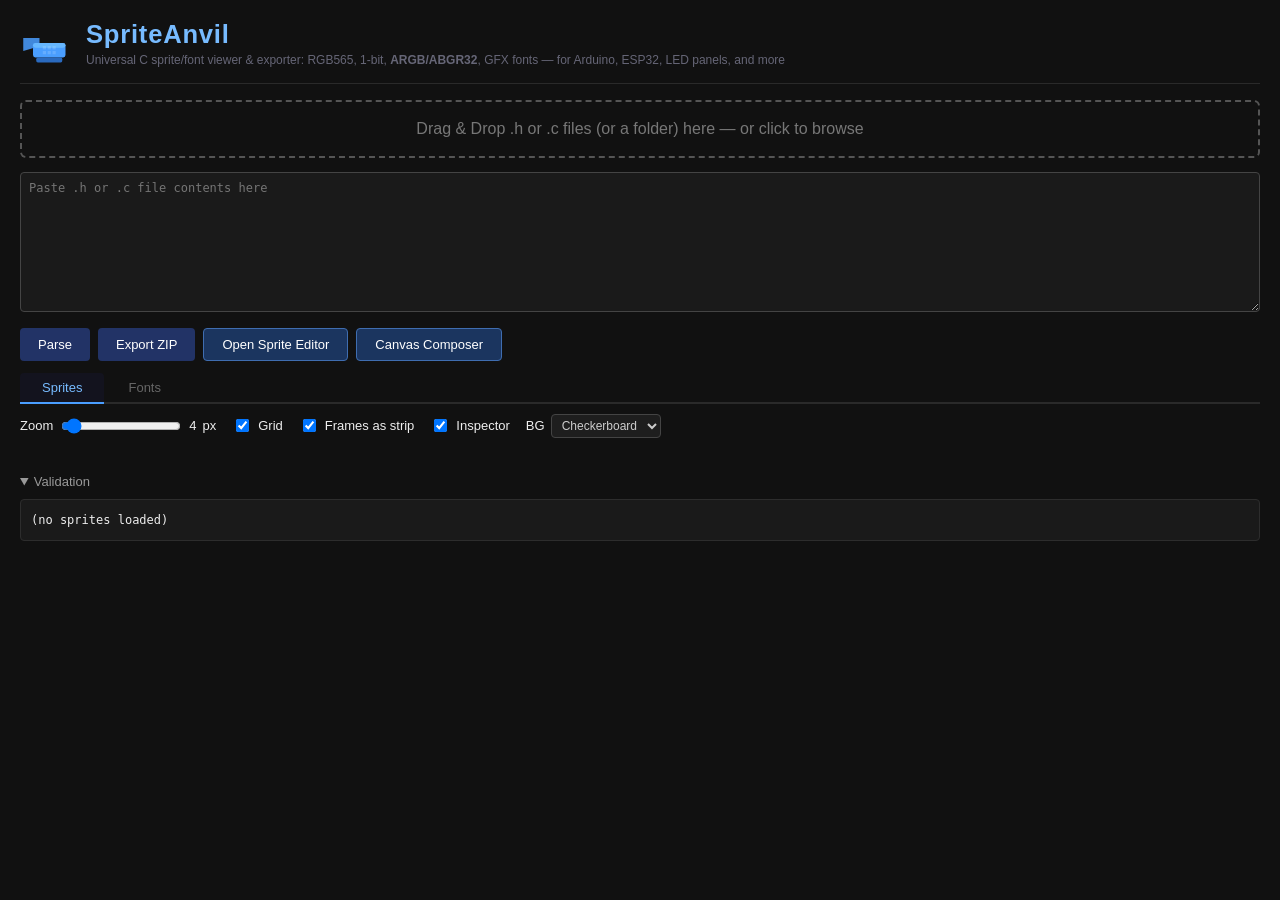
<file: web/index.html>
<!DOCTYPE html>
<html lang="en">
<head>
<meta charset="UTF-8">
<title>SpriteAnvil</title>
<link rel="icon" type="image/svg+xml" href="favicon.svg">
<link rel="stylesheet" href="styles.css">
<script src="jszip.min.js"></script>
</head>
<body>

<header class="site-header">
  <div class="site-logo">
    <svg xmlns="http://www.w3.org/2000/svg" viewBox="0 0 64 48" width="52" height="39" aria-hidden="true">
      <!-- horn -->
      <polygon points="4,16 24,16 24,26 4,32" fill="#4a9eff" opacity="0.85"/>
      <!-- body -->
      <rect x="16" y="22" width="40" height="18" rx="3" fill="#4a9eff"/>
      <!-- face plate / highlight -->
      <rect x="16" y="22" width="40" height="6" rx="3" fill="#7bc8ff" opacity="0.6"/>
      <!-- base -->
      <rect x="20" y="40" width="32" height="6" rx="2" fill="#2a6abf"/>
      <!-- pixel grid accent -->
      <rect x="28" y="26" width="4" height="4" fill="#fff" opacity="0.15"/>
      <rect x="34" y="26" width="4" height="4" fill="#fff" opacity="0.15"/>
      <rect x="40" y="26" width="4" height="4" fill="#fff" opacity="0.15"/>
      <rect x="28" y="32" width="4" height="4" fill="#fff" opacity="0.15"/>
      <rect x="34" y="32" width="4" height="4" fill="#fff" opacity="0.15"/>
      <rect x="40" y="32" width="4" height="4" fill="#fff" opacity="0.15"/>
    </svg>
  </div>
  <div class="site-title-group">
    <h1 style="display:inline; margin-right:10px;">
      <a href="https://github.com/aschoelzhorn/spriteanvil" target="_blank" rel="noopener" style="color:inherit; text-decoration:none;">
        SpriteAnvil
      </a>
    </h1>
    <span class="site-tagline">Universal C sprite/font viewer &amp; exporter: RGB565, 1-bit, <b>ARGB/ABGR32</b>, GFX fonts &mdash; for Arduino, ESP32, LED panels, and more</span>
  </div>
</header>

<div id="dropzone">Drag &amp; Drop .h or .c files (or a folder) here &mdash; or click to browse</div>
<input type="file" id="fileInput" accept=".h,.c" multiple style="display:none">

<textarea id="code" placeholder="Paste .h or .c file contents here"></textarea>

<div class="toolbar">
  <button onclick="doParse()">Parse</button>
  <button id="btn-export-zip" onclick="exportZip()">Export ZIP</button>
  <a class="toolbar-link" href="editor.html" target="_blank" rel="noopener">Open Sprite Editor</a>
  <a class="toolbar-link" href="composer.html" target="_blank" rel="noopener">Canvas Composer</a>
</div>

<div class="tab-bar">
  <button class="tab-btn active" id="tab-btn-sprites" onclick="switchTab('sprites')">Sprites</button>
  <button class="tab-btn" id="tab-btn-fonts" onclick="switchTab('fonts')">Fonts</button>
</div>

<div id="tab-sprites" class="tab-panel">
  <div class="controls">
    <label>Zoom <input type="range" id="zoom-sprites" min="1" max="64" value="4"> <span id="zoomVal-sprites">4</span>px</label>
    <label><input type="checkbox" id="grid" checked> Grid</label>
    <label><input type="checkbox" id="stripMode" checked> Frames as strip</label>
    <label><input type="checkbox" id="inspector" checked> Inspector</label>
    <label class="bg-label">BG
      <select id="bgMode-sprites">
        <option value="checker">Checkerboard</option>
        <option value="color">Solid color</option>
      </select>
      <input type="color" id="bgColor-sprites" value="#111111" title="Transparent pixel background color">
    </label>
  </div>
  <div id="sprites"></div>
  <details open>
    <summary>Validation</summary>
    <pre id="validation">(no sprites loaded)</pre>
  </details>
</div>

<div id="tab-fonts" class="tab-panel" style="display:none">
  <div class="controls">
    <label>Zoom <input type="range" id="zoom-fonts" min="1" max="64" value="4"> <span id="zoomVal-fonts">4</span>px</label>
    <label class="bg-label">BG
      <select id="bgMode-fonts">
        <option value="checker">Checkerboard</option>
        <option value="color">Solid color</option>
      </select>
      <input type="color" id="bgColor-fonts" value="#111111" title="Canvas background color">
    </label>
  </div>
  <div id="fonts"></div>
  <p class="font-editors-note">Need to create or edit a GFX font? Try one of these online editors:
    <a href="https://tchapi.github.io/Adafruit-GFX-Font-Customiser/" target="_blank" rel="noopener">Adafruit GFX Font Customiser</a> &middot;
    <a href="https://gfxfont.netlify.app/" target="_blank" rel="noopener">gfxfont editor</a> &middot;
    <a href="https://arnoson.github.io/gfx-fe/" target="_blank" rel="noopener">gfx-fe</a> <span class="dim">(Chromium only)</span>
  </p>
</div>

<!-- Pixel inspector tooltip (shared, moved by JS) -->
<div id="px-tooltip"></div>

<script src="app.js"></script>
</body>
</html>
</file>
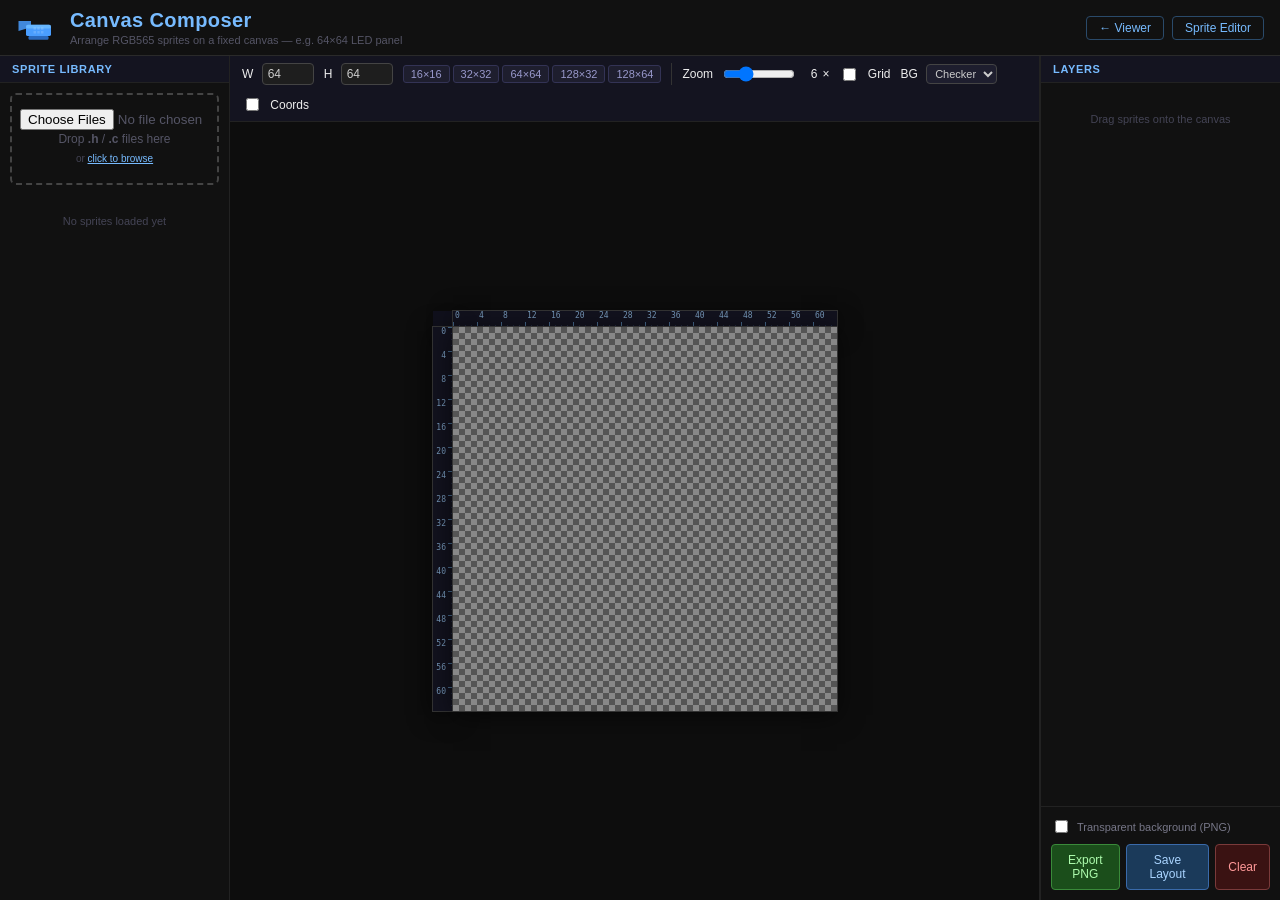
<file: web/composer.html>
<!DOCTYPE html>
<html lang="en">
<head>
<meta charset="UTF-8">
<meta name="viewport" content="width=device-width, initial-scale=1.0">
<title>SpriteAnvil &mdash; Canvas Composer</title>
<link rel="icon" type="image/svg+xml" href="favicon.svg">
<link rel="stylesheet" href="composer.css">
</head>
<body>

<header class="composer-header">
  <div class="site-logo">
    <svg xmlns="http://www.w3.org/2000/svg" viewBox="0 0 64 48" width="40" height="30" aria-hidden="true">
      <polygon points="4,16 24,16 24,26 4,32" fill="#4a9eff" opacity="0.85"/>
      <rect x="16" y="22" width="40" height="18" rx="3" fill="#4a9eff"/>
      <rect x="16" y="22" width="40" height="6" rx="3" fill="#7bc8ff" opacity="0.6"/>
      <rect x="20" y="40" width="32" height="6" rx="2" fill="#2a6abf"/>
      <rect x="28" y="26" width="4" height="4" fill="#fff" opacity="0.15"/>
      <rect x="34" y="26" width="4" height="4" fill="#fff" opacity="0.15"/>
      <rect x="40" y="26" width="4" height="4" fill="#fff" opacity="0.15"/>
      <rect x="28" y="32" width="4" height="4" fill="#fff" opacity="0.15"/>
      <rect x="34" y="32" width="4" height="4" fill="#fff" opacity="0.15"/>
      <rect x="40" y="32" width="4" height="4" fill="#fff" opacity="0.15"/>
    </svg>
  </div>
  <div>
    <h1>Canvas Composer</h1>
    <p class="subtitle">Arrange RGB565 sprites on a fixed canvas &mdash; e.g. 64&times;64 LED panel</p>
  </div>
  <nav class="header-nav" aria-label="App navigation">
    <a href="index.html">&#8592; Viewer</a>
    <a href="editor.html" target="_blank" rel="noopener">Sprite Editor</a>
  </nav>
</header>

<div class="composer-layout">

  <!-- ─── Library panel ─────────────────────────────────────────────────── -->
  <div class="panel">
    <div class="panel-header">Sprite Library</div>
    <div class="panel-body">

      <div class="lib-dropzone" id="lib-dropzone">
        <input type="file" id="lib-file-input" accept=".h,.c" multiple>
        Drop <b>.h</b> / <b>.c</b> files here<br>
        <span style="font-size:10px;color:#445">or <button type="button" id="lib-browse-btn" style="background:none;border:none;color:#7bf;padding:0;font-size:inherit;cursor:pointer;text-decoration:underline;">click to browse</button></span>
      </div>

      <div id="lib-sprites"></div>
    </div>
  </div>

  <!-- ─── Composition canvas ────────────────────────────────────────────── -->
  <div class="panel canvas-panel">
    <div class="canvas-toolbar">
      <label title="Canvas width in pixels">W&nbsp;<input type="number" id="canvas-w" min="1" max="512" value="64"></label>
      <label title="Canvas height in pixels">H&nbsp;<input type="number" id="canvas-h" min="1" max="512" value="64"></label>
      <div class="preset-btns" title="Quick canvas size presets">
        <button class="preset-btn" onclick="setPreset(16,16)"  title="16&times;16">16&times;16</button>
        <button class="preset-btn" onclick="setPreset(32,32)"  title="32&times;32">32&times;32</button>
        <button class="preset-btn" onclick="setPreset(64,64)"  title="64&times;64">64&times;64</button>
        <button class="preset-btn" onclick="setPreset(128,32)" title="128&times;32">128&times;32</button>
        <button class="preset-btn" onclick="setPreset(128,64)" title="128&times;64">128&times;64</button>
      </div>
      <div class="toolbar-sep"></div>
      <label title="Display zoom">Zoom&nbsp;<input type="range" id="zoom-slider" min="1" max="20" value="6">&nbsp;<span id="zoom-val">6</span>&times;</label>
      <label title="Toggle pixel grid overlay"><input type="checkbox" id="grid-toggle">&nbsp;Grid</label>
      <label title="Canvas background">BG&nbsp;<select id="bg-mode" title="Background mode">
          <option value="checker" selected>Checker</option>
          <option value="color">Solid</option>
        </select>&nbsp;<input type="color" id="bg-color" value="#000000"></label>
      <label title="Show pixel coordinates on mouse hover"><input type="checkbox" id="show-coords">&nbsp;Coords</label>
    </div>

    <div class="canvas-area-wrap">
      <div class="ruler-outer">
        <div class="ruler-corner"></div>
        <canvas id="ruler-x"></canvas>
        <canvas id="ruler-y"></canvas>
        <canvas id="composer-canvas" title="Click a sprite to select it. Drag to reposition."></canvas>
      </div>
    </div>
  </div>

  <!-- ─── Layers panel ──────────────────────────────────────────────────── -->
  <div class="panel">
    <div class="panel-header">Layers</div>
    <div class="panel-body">
      <div id="layer-list"></div>
    </div>
    <div class="panel-footer">
      <label class="export-alpha-label" title="Transparent pixels become fully transparent in the PNG instead of the background color">
        <input type="checkbox" id="export-alpha">
        Transparent background (PNG)
      </label>
      <div class="footer-btns">
        <button id="btn-export-png" class="btn-export" title="Download the composition as a PNG image">Export PNG</button>
        <button id="btn-save-layout" class="btn-save" title="Save layer names and coordinates as JSON">Save Layout</button>
        <button id="btn-clear" class="btn-danger" title="Remove all layers from the canvas">Clear</button>
      </div>
    </div>
  </div>

</div>

<div id="coord-tooltip" class="coord-tooltip" aria-hidden="true"></div>

<script src="composer.js"></script>
</body>
</html>
</file>
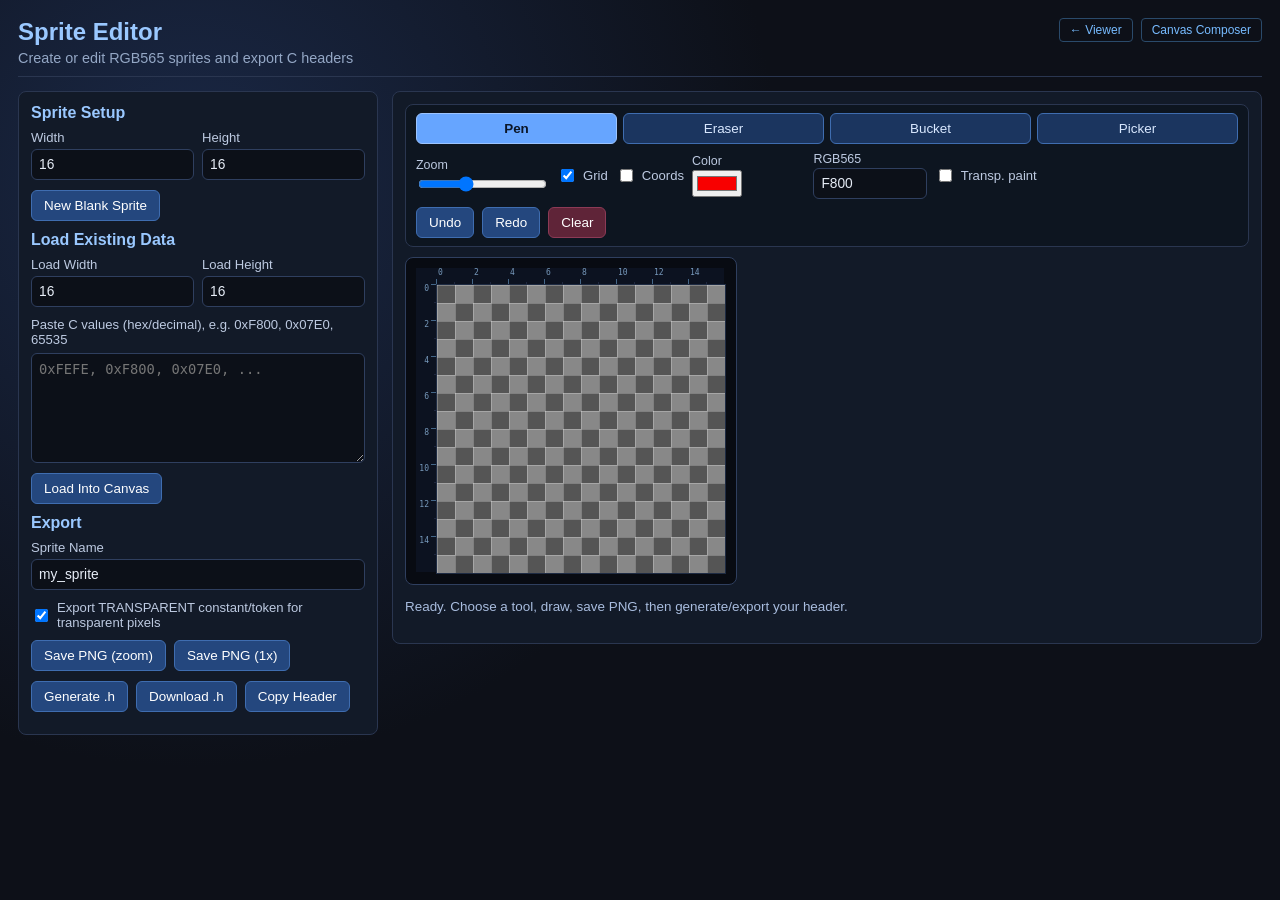
<file: web/editor.html>
<!DOCTYPE html>
<html lang="en">
<head>
<meta charset="UTF-8">
<meta name="viewport" content="width=device-width, initial-scale=1.0">
<title>SpriteAnvil Sprite Editor</title>
<link rel="icon" type="image/svg+xml" href="favicon.svg">
<link rel="stylesheet" href="editor.css">
</head>
<body>
<header class="editor-header">
  <div>
    <h1>Sprite Editor</h1>
    <p class="subtitle">Create or edit RGB565 sprites and export C headers</p>
  </div>
  <nav style="margin-left:auto;display:flex;gap:8px;align-items:center;">
    <a href="index.html" style="color:#7bf;text-decoration:none;font-size:12px;padding:4px 10px;border:1px solid #2a4a6a;border-radius:4px;">&#8592; Viewer</a>
    <a href="composer.html" target="_blank" rel="noopener" style="color:#7bf;text-decoration:none;font-size:12px;padding:4px 10px;border:1px solid #2a4a6a;border-radius:4px;">Canvas Composer</a>
  </nav>
</header>

<main class="layout">
  <section class="panel controls-panel">
    <h2>Sprite Setup</h2>
    <div class="row two-col">
      <label>Width
        <input type="number" id="sprite-width" min="1" max="256" value="16">
      </label>
      <label>Height
        <input type="number" id="sprite-height" min="1" max="256" value="16">
      </label>
    </div>
    <div class="row">
      <button id="btn-new">New Blank Sprite</button>
    </div>

    <h2>Load Existing Data</h2>
    <div class="row two-col">
      <label>Load Width
        <input type="number" id="load-width" min="1" max="256" value="16">
      </label>
      <label>Load Height
        <input type="number" id="load-height" min="1" max="256" value="16">
      </label>
    </div>
    <label class="stack-label">Paste C values (hex/decimal), e.g. 0xF800, 0x07E0, 65535
      <textarea id="load-values" placeholder="0xFEFE, 0xF800, 0x07E0, ..."></textarea>
    </label>
    <div class="row">
      <button id="btn-load">Load Into Canvas</button>
    </div>

    <h2>Export</h2>
    <div class="row">
      <label>Sprite Name
        <input type="text" id="export-name" value="my_sprite">
      </label>
    </div>
    <div class="row">
      <label class="checkline"><input type="checkbox" id="use-transparent-token" checked> Export TRANSPARENT constant/token for transparent pixels</label>
    </div>
    <div class="row">
      <button id="btn-save-png-zoom">Save PNG (zoom)</button>
      <button id="btn-save-png-1x">Save PNG (1x)</button>
    </div>
    <div class="row">
      <button id="btn-generate">Generate .h</button>
      <button id="btn-download">Download .h</button>
      <button id="btn-copy">Copy Header</button>
    </div>
  </section>

  <section class="panel canvas-panel">
    <div class="tools-bar">
      <fieldset id="tool-palette" class="tool-palette" aria-label="Tool palette">
        <button type="button" class="tool-btn active" data-tool="pen">Pen</button>
        <button type="button" class="tool-btn" data-tool="eraser">Eraser</button>
        <button type="button" class="tool-btn" data-tool="bucket">Bucket</button>
        <button type="button" class="tool-btn" data-tool="picker">Picker</button>
      </fieldset>
      <div class="tools-row">
        <label class="tool-label">Zoom
          <input type="range" id="zoom" min="6" max="40" value="18">
        </label>
        <label class="checkline"><input type="checkbox" id="show-grid" checked> Grid</label>
        <label class="checkline"><input type="checkbox" id="show-coords"> Coords</label>
      </div>
      <div class="tools-row">
        <label class="tool-label">Color
          <input type="color" id="color-picker" value="#ff0000">
        </label>
        <label class="tool-label">RGB565
          <input type="text" id="color-rgb565" value="F800" maxlength="4">
        </label>
        <label class="checkline"><input type="checkbox" id="use-transparent-paint"> Transp. paint</label>
      </div>
      <div class="tools-row">
        <button id="btn-undo">Undo</button>
        <button id="btn-redo">Redo</button>
        <button id="btn-clear" class="danger">Clear</button>
      </div>
    </div>
    <div class="canvas-wrap">
      <div class="ruler-outer">
        <div class="ruler-corner"></div>
        <canvas id="ruler-x"></canvas>
        <canvas id="ruler-y"></canvas>
        <canvas id="editor-canvas" width="288" height="288"></canvas>
      </div>
    </div>
    <div id="status" class="status">Ready. Create a blank sprite or load values.</div>
    <label id="header-wrap" class="stack-label hidden">Generated Header
      <textarea id="header-output" readonly placeholder="Generated header text appears here"></textarea>
    </label>
  </section>
</main>

<div id="coord-tooltip" class="coord-tooltip" aria-hidden="true"></div>

<script src="editor.js"></script>
</body>
</html>
</file>
<file: web/styles.css>
* { box-sizing: border-box; }
body { background: #111; color: #eee; font-family: Arial, sans-serif; padding: 20px; margin: 0; }
h1 { margin: 0; font-size: 1.6em; color: #7bf; letter-spacing: .03em; }

.site-header {
    display: flex; align-items: center; gap: 14px;
    margin-bottom: 16px;
    padding-bottom: 14px;
    border-bottom: 1px solid #2a2a2a;
}
.site-logo svg { display: block; flex-shrink: 0; }
.site-title-group { display: flex; flex-direction: column; gap: 3px; }
.site-tagline { margin: 0; font-size: 12px; color: #667; line-height: 1.4; }

#dropzone {
    border: 2px dashed #555; padding: 18px; text-align: center;
    margin-bottom: 8px; border-radius: 6px; color: #777;
    cursor: pointer; transition: border-color .2s, color .2s; user-select: none;
}
#dropzone:hover, #dropzone.hover { border-color: #7bf; color: #7bf; }

textarea {
    width: 100%; height: 140px; margin: 6px 0;
    background: #1a1a1a; color: #ccc; border: 1px solid #444;
    border-radius: 4px; padding: 8px; font-family: monospace; font-size: 12px; resize: vertical;
}

.toolbar { display: flex; gap: 8px; margin: 6px 0; }
.toolbar-link {
    display: inline-flex; align-items: center;
    background: #1b355f; color: #fff; border: 1px solid #3f6db0;
    padding: 8px 18px; border-radius: 4px; text-decoration: none; font-size: 13px;
}
.toolbar-link:hover { background: #27508f; }

/* ─── Tab bar ─────────────────────────────────────────────────────────────────── */
.tab-bar {
    display: flex; gap: 2px;
    border-bottom: 2px solid #2a2a2a;
    margin: 12px 0 0;
}
.tab-btn {
    background: none; border: none; border-bottom: 2px solid transparent;
    color: #666; padding: 7px 22px; font-size: 13px; font-family: inherit;
    border-radius: 4px 4px 0 0; cursor: pointer; margin-bottom: -2px;
    transition: color .15s, background .15s;
}
.tab-btn:hover { background: #1a1a1a; color: #aaa; }
.tab-btn.active { color: #7bf; border-bottom-color: #4a9eff; background: #13131e; }
.tab-panel { margin-top: 4px; }
button {
    background: #236; color: #fff; border: none; padding: 8px 18px;
    border-radius: 4px; cursor: pointer; font-size: 13px;
}
button:hover { background: #347; }

.controls {
    display: flex; flex-wrap: wrap; gap: 16px; align-items: center;
    margin: 10px 0; font-size: 13px;
}
.controls label { display: flex; align-items: center; gap: 6px; cursor: pointer; }
input[type=range] { cursor: pointer; width: 120px; }

#sprites { display: flex; flex-wrap: wrap; gap: 16px; margin: 16px 0; }

.sprite-card {
    background: #1a1a1a; border: 1px solid #2d2d2d;
    border-radius: 6px; padding: 10px; max-width: 100%;
}
.sprite-label { font-size: 12px; font-weight: bold; margin-bottom: 6px; color: #7df; display: flex; align-items: center; justify-content: space-between; gap: 8px; }
.sprite-label .label-text { flex: 1; min-width: 0; word-break: break-all; }
.sprite-label .dim { color: #555; font-weight: normal; }
.save-png-btns { display: flex; gap: 4px; flex-shrink: 0; }
.save-png-btn {
    background: #1a1a2a; border: 1px solid #335; color: #99c;
    padding: 2px 7px; font-size: 11px; border-radius: 3px;
}
.save-png-btn:hover { background: #223; border-color: #55a; color: #bbf; }

canvas { display: block; image-rendering: pixelated; border: 1px solid #222; }

.frames-row { display: flex; flex-wrap: wrap; gap: 10px; }
.frame-wrap { display: flex; flex-direction: column; align-items: center; gap: 2px; }
.frame-num { font-size: 10px; color: #666; }

details { margin: 10px 0; }
summary { cursor: pointer; font-size: 13px; color: #999; padding: 4px 0; }
summary:hover { color: #eee; }

pre#validation {
    font-size: 12px; background: #1a1a1a; border: 1px solid #2d2d2d;
    border-radius: 4px; padding: 10px; margin: 6px 0;
    white-space: pre-wrap; line-height: 1.7;
}

/* ── BG selector ── */
.bg-label { display: flex; align-items: center; gap: 6px; }
select {
    background: #1e1e1e; color: #ccc; border: 1px solid #444;
    border-radius: 4px; padding: 3px 6px; font-size: 12px; cursor: pointer;
}
select:hover { border-color: #7bf; }
input[type=color] {
    width: 28px; height: 24px; padding: 1px 2px;
    border: 1px solid #444; border-radius: 4px; cursor: pointer;
    background: none;
}

/* ── Animation preview ── */
.anim-wrap {
    display: flex; flex-direction: column; align-items: flex-start;
    gap: 6px; margin-bottom: 10px;
}
.anim-controls {
    display: flex; align-items: center; gap: 10px;
}
.anim-btn {
    padding: 4px 10px; font-size: 14px; min-width: 36px;
    background: #1a3a1a; border: 1px solid #3a7a3a;
}
.anim-btn:hover { background: #2a5a2a; }
.anim-fps-label {
    display: flex; align-items: center; gap: 6px;
    font-size: 12px; color: #aaa; cursor: default;
}
.anim-fps-label input[type=range] { width: 80px; }
.anim-fps-label span { min-width: 18px; text-align: right; color: #ccc; }

/* ─── Font section ─────────────────────────────────────────────────────────── */
.section-header {
    width: 100%; font-size: 1em; font-weight: bold; color: #7bf;
    margin: 16px 0 8px; padding-bottom: 4px; border-bottom: 1px solid #2d2d2d;
}
.font-card {
    background: #1a1a1a; border: 1px solid #2d2d2d;
    border-radius: 6px; padding: 10px; margin-bottom: 12px; width: 100%;
}
.font-editors-note {
    font-size: 12px; color: #667; margin: 12px 0 4px;
}
.font-editors-note a { color: #7bf; text-decoration: none; }
.font-editors-note a:hover { text-decoration: underline; }

.font-meta {
    font-size: 11px; color: #778; margin: 3px 0 8px;
}
.font-meta b { color: #99b; font-weight: normal; }

.font-preview-row {
    display: flex; align-items: center; gap: 8px; margin: 6px 0;
}
.font-text-input {
    flex: 1; max-width: 400px;
    background: #111; color: #eee; border: 1px solid #444;
    border-radius: 4px; padding: 5px 8px; font-size: 13px;
}
.font-text-input:focus { outline: none; border-color: #7bf; }
.font-preview-canvas {
    display: block; margin: 4px 0 12px;
    image-rendering: pixelated; border: 1px solid #222;
}
.font-charmap {
    display: flex; flex-wrap: wrap; gap: 5px;
}
.font-char-cell {
    display: flex; flex-direction: column; align-items: center;
    gap: 2px; cursor: default;
}
.font-char-cell canvas { image-rendering: pixelated; border: 1px solid #1e1e1e; }
.font-char-empty { background: #161616; border: 1px dashed #252525; }
.font-char-label { font-size: 9px; color: #555; line-height: 1; font-family: monospace; }

/* ─── 1-bit mono color pickers ──────────────────────────────────────────────── */
.mono-pickers {
    display: flex; align-items: center; gap: 10px;
    margin-top: 6px; font-size: 11px; color: #aaa;
}
.mono-picker-label {
    display: flex; align-items: center; gap: 4px; cursor: pointer;
}
/* ─── Font subset panel ──────────────────────────────────────────────────────── */
.font-subset-panel {
    margin-top: 12px; border-top: 1px solid #2d2d2d; padding-top: 8px;
}
.font-subset-panel > summary {
    font-size: 12px; color: #7bf; cursor: pointer; padding: 2px 0;
}
.font-subset-panel > summary:hover { color: #adf; }
.font-subset-body {
    display: flex; flex-direction: column; gap: 8px; margin-top: 8px;
}
.font-subset-presets {
    display: flex; flex-wrap: wrap; gap: 5px;
}
.subset-preset-btn {
    padding: 3px 9px; font-size: 11px;
    background: #1a2030; border: 1px solid #334; color: #99c; border-radius: 3px;
}
.subset-preset-btn:hover { background: #223; border-color: #55a; color: #bbf; }
.font-subset-input-row {
    display: flex; align-items: center; gap: 10px; flex-wrap: wrap;
}
.font-subset-chars {
    flex: 1; min-width: 200px; max-width: 420px;
    background: #111; color: #eee; border: 1px solid #444;
    border-radius: 4px; padding: 4px 8px; font-size: 13px; font-family: monospace;
}
.font-subset-chars:focus { outline: none; border-color: #7bf; }
.font-subset-count { font-size: 11px; white-space: nowrap; }
.font-subset-dl-row {
    display: flex; align-items: center; gap: 8px; flex-wrap: wrap;
}
.font-subset-name {
    width: 200px;
    background: #111; color: #eee; border: 1px solid #444;
    border-radius: 4px; padding: 4px 8px; font-size: 13px; font-family: monospace;
}
.font-subset-name:focus { outline: none; border-color: #7bf; }
.subset-dl-btn {
    padding: 5px 14px; font-size: 12px;
    background: #1a3a1a; border: 1px solid #3a7a3a; color: #8d8;
    border-radius: 4px;
}
.subset-dl-btn:hover { background: #2a5a2a; border-color: #5a9a5a; color: #aea; }
/* ─── Pixel hover inspector ──────────────────────────────────────────────── */
#px-tooltip {
    position: fixed; display: none; pointer-events: none; z-index: 9999;
    background: #111d; border: 1px solid #444; border-radius: 5px;
    padding: 5px 8px; font: 11px/1.6 monospace; color: #eee;
    white-space: nowrap; box-shadow: 0 2px 8px #0008;
}
#px-tooltip .px-swatch {
    display: inline-block; width: 12px; height: 12px;
    border: 1px solid #555; border-radius: 2px;
    vertical-align: middle; margin-right: 5px;
}
</file>
<file: web/composer.css>
* { box-sizing: border-box; }

body {
    background: #111;
    color: #eee;
    font-family: Arial, sans-serif;
    margin: 0;
    display: flex;
    flex-direction: column;
    height: 100vh;
    overflow: hidden;
}

/* ─── Header ──────────────────────────────────────────────────────────────── */
.composer-header {
    display: flex;
    align-items: center;
    gap: 14px;
    padding: 9px 16px;
    border-bottom: 1px solid #2a2a2a;
    flex-shrink: 0;
    background: #111;
}
.composer-header h1 {
    margin: 0;
    font-size: 1.25em;
    color: #7bf;
    letter-spacing: .02em;
}
.composer-header .subtitle {
    margin: 2px 0 0;
    font-size: 11px;
    color: #556;
}
.header-nav {
    margin-left: auto;
    display: flex;
    gap: 8px;
}
.header-nav a {
    color: #7bf;
    text-decoration: none;
    font-size: 12px;
    padding: 4px 12px;
    border: 1px solid #2a4a6a;
    border-radius: 4px;
    transition: background .15s;
}
.header-nav a:hover { background: #1a3a5a; }

/* ─── Three-panel layout ──────────────────────────────────────────────────── */
.composer-layout {
    display: grid;
    grid-template-columns: 230px 1fr 240px;
    flex: 1;
    overflow: hidden;
    min-height: 0;
}

/* ─── Generic panel ───────────────────────────────────────────────────────── */
.panel {
    display: flex;
    flex-direction: column;
    overflow: hidden;
    border-right: 1px solid #222;
}
.panel:last-child { border-right: none; border-left: 1px solid #222; }

.panel-header {
    padding: 7px 12px;
    font-size: 11px;
    font-weight: bold;
    color: #7bf;
    text-transform: uppercase;
    letter-spacing: .06em;
    border-bottom: 1px solid #222;
    flex-shrink: 0;
    background: #141420;
}
.panel-body {
    flex: 1;
    overflow-y: auto;
    overflow-x: hidden;
    padding: 10px;
}
.panel-footer {
    border-top: 1px solid #222;
    padding: 10px;
    flex-shrink: 0;
    background: #111;
}

/* ─── Library panel ───────────────────────────────────────────────────────── */
.lib-dropzone {
    border: 2px dashed #444;
    border-radius: 6px;
    padding: 14px 8px;
    text-align: center;
    color: #556;
    font-size: 12px;
    cursor: pointer;
    transition: border-color .18s, color .18s;
    user-select: none;
    margin-bottom: 10px;
    line-height: 1.6;
}
.lib-dropzone.hover, .lib-dropzone:hover { border-color: #7bf; color: #7bf; }

.lib-sprites {
    display: flex;
    flex-direction: column;
    gap: 5px;
}

.lib-item {
    display: flex;
    align-items: center;
    gap: 8px;
    padding: 5px 7px;
    background: #1a1a1a;
    border: 1px solid #2d2d2d;
    border-radius: 5px;
    cursor: grab;
    user-select: none;
    transition: border-color .15s, background .15s;
}
.lib-item:active { cursor: grabbing; }
.lib-item:hover { border-color: #4a9eff; background: #12121e; }

.lib-item canvas {
    border: 1px solid #333;
    flex-shrink: 0;
    image-rendering: pixelated;
    display: block;
    background: transparent;
}
.lib-item-info { display: flex; flex-direction: column; min-width: 0; flex: 1; }
.lib-item-name { font-size: 11px; color: #bbb; word-break: break-all; }
.lib-item-dim  { font-size: 10px; color: #556; }

/* ─── Canvas panel ────────────────────────────────────────────────────────── */
.canvas-panel { background: #0d0d0d; }

.canvas-toolbar {
    display: flex;
    flex-wrap: wrap;
    align-items: center;
    gap: 10px;
    padding: 7px 12px;
    border-bottom: 1px solid #222;
    font-size: 12px;
    flex-shrink: 0;
    background: #141420;
}
.canvas-toolbar label {
    display: flex;
    align-items: center;
    gap: 5px;
    cursor: pointer;
    white-space: nowrap;
}
.canvas-toolbar input[type=number] {
    width: 52px;
    background: #1e1e1e;
    color: #ccc;
    border: 1px solid #444;
    border-radius: 4px;
    padding: 3px 5px;
    font-size: 12px;
}
.canvas-toolbar input[type=number]:focus { outline: none; border-color: #7bf; }
.canvas-toolbar input[type=range] { width: 72px; cursor: pointer; }
.canvas-toolbar input[type=checkbox] { cursor: pointer; }
.canvas-toolbar input[type=color] {
    width: 28px; height: 22px; padding: 1px 2px;
    border: 1px solid #444; border-radius: 4px; cursor: pointer; background: none;
}
.canvas-toolbar select {
    background: #1e1e2e; color: #ccc; border: 1px solid #444;
    border-radius: 4px; padding: 2px 4px; font-size: 11px; cursor: pointer;
}
.canvas-toolbar select:hover { border-color: #7bf; }
.toolbar-sep { width: 1px; background: #333; align-self: stretch; }

.preset-btns { display: flex; gap: 3px; }
.preset-btn {
    background: #1e1e2e;
    border: 1px solid #335;
    color: #99c;
    padding: 2px 7px;
    font-size: 11px;
    border-radius: 3px;
    cursor: pointer;
}
.preset-btn:hover { background: #252540; border-color: #558; color: #bbf; }

.canvas-area-wrap {
    flex: 1;
    overflow: auto;
    display: flex;
    align-items: center;
    justify-content: center;
    padding: 24px;
    min-height: 0;
}
.canvas-area-wrap canvas {
    display: block;
    image-rendering: pixelated;
    cursor: crosshair;
    box-shadow: 0 0 0 1px #333, 0 4px 24px rgba(0,0,0,.6);
}
.canvas-area-wrap canvas.dragging { cursor: grabbing; }

/* Ruler layout wrapping the composition canvas */
.ruler-outer {
    display: inline-grid;
    grid-template-columns: 20px auto;
    grid-template-rows: 16px auto;
}
.ruler-corner {
    background: #12121e;
    width: 20px;
    height: 16px;
}
#ruler-x, #ruler-y {
    display: block;
    image-rendering: pixelated;
}

/* Coordinate hover tooltip */
.coord-tooltip {
    position: fixed;
    background: rgba(8, 8, 24, 0.9);
    color: #7bf;
    font: 11px/1 monospace;
    padding: 3px 7px;
    border-radius: 4px;
    border: 1px solid #334;
    pointer-events: none;
    display: none;
    z-index: 9999;
    white-space: nowrap;
}

/* ─── Layers panel ────────────────────────────────────────────────────────── */
.layer-list { display: flex; flex-direction: column; gap: 5px; }

.layer-item {
    padding: 6px 8px;
    background: #1a1a1a;
    border: 1px solid #2d2d2d;
    border-radius: 5px;
    cursor: pointer;
    transition: border-color .15s;
}
.layer-item:hover { border-color: #444; }
.layer-item.selected { border-color: #4a9eff; background: #12121e; }

.layer-item-top {
    display: flex;
    align-items: center;
    gap: 7px;
    margin-bottom: 5px;
}
.layer-item canvas {
    flex-shrink: 0;
    image-rendering: pixelated;
    border: 1px solid #333;
    display: block;
}
.layer-item-name { flex: 1; min-width: 0; font-size: 11px; color: #bbb; word-break: break-all; }

.layer-delete-btn {
    background: none;
    border: 1px solid #5a2a2a;
    color: #c55;
    border-radius: 3px;
    padding: 1px 6px;
    font-size: 12px;
    cursor: pointer;
    flex-shrink: 0;
    line-height: 1.4;
}
.layer-delete-btn:hover { background: #3a1212; color: #f77; }

.layer-xy {
    display: flex;
    align-items: center;
    gap: 8px;
    font-size: 11px;
    color: #778;
}
.layer-xy label { display: flex; align-items: center; gap: 3px; }
.layer-xy input[type=number] {
    width: 50px;
    background: #1e1e1e;
    color: #ccc;
    border: 1px solid #444;
    border-radius: 3px;
    padding: 2px 4px;
    font-size: 11px;
}
.layer-xy input[type=number]:focus { outline: none; border-color: #7bf; }

/* ─── Buttons ─────────────────────────────────────────────────────────────── */
button {
    background: #236;
    color: #fff;
    border: none;
    padding: 7px 14px;
    border-radius: 4px;
    cursor: pointer;
    font-size: 12px;
    font-family: inherit;
}
button:hover { background: #347; }

.btn-export {
    background: #1b4e1b;
    border: 1px solid #3a8a3a;
    color: #adfcad;
    padding: 8px 16px;
    font-size: 12px;
    flex: 1;
}
.btn-export:hover { background: #276027; }

.btn-save {
    background: #1b3a5a;
    border: 1px solid #3a6aaa;
    color: #aad4ff;
    padding: 8px 12px;
    font-size: 12px;
}
.btn-save:hover { background: #255080; }

.btn-danger {
    background: #3a1212;
    border: 1px solid #7a3a3a;
    color: #f99;
    padding: 8px 12px;
    font-size: 12px;
}
.btn-danger:hover { background: #4a1818; }

/* ─── Footer controls ─────────────────────────────────────────────────────── */
.export-alpha-label {
    display: flex;
    align-items: center;
    gap: 6px;
    font-size: 11px;
    color: #778;
    margin-bottom: 8px;
    cursor: pointer;
}
.export-alpha-label input { cursor: pointer; }
.footer-btns { display: flex; gap: 6px; }

/* ─── Misc ────────────────────────────────────────────────────────────────── */
.empty-hint {
    font-size: 11px;
    color: #445;
    text-align: center;
    padding: 20px 0;
}

/* Scrollbar styling */
.panel-body::-webkit-scrollbar { width: 6px; }
.panel-body::-webkit-scrollbar-track { background: #111; }
.panel-body::-webkit-scrollbar-thumb { background: #333; border-radius: 3px; }
.panel-body::-webkit-scrollbar-thumb:hover { background: #555; }

.canvas-area-wrap::-webkit-scrollbar { width: 8px; height: 8px; }
.canvas-area-wrap::-webkit-scrollbar-track { background: #0d0d0d; }
.canvas-area-wrap::-webkit-scrollbar-thumb { background: #333; border-radius: 4px; }
</file>
<file: web/editor.css>
* { box-sizing: border-box; }
body {
    margin: 0;
    min-height: 100vh;
    background: radial-gradient(circle at 15% 20%, #1a2846, #0d1018 45%), #0d1018;
    color: #e7edf7;
    font-family: Arial, sans-serif;
    padding: 18px;
}

.editor-header {
    display: flex;
    justify-content: space-between;
    align-items: flex-start;
    gap: 12px;
    margin-bottom: 14px;
    border-bottom: 1px solid #2a3650;
    padding-bottom: 10px;
}

h1 {
    margin: 0;
    font-size: 1.5rem;
    color: #9ac8ff;
}

.subtitle {
    margin: 4px 0 0;
    color: #94a7c5;
    font-size: 0.9rem;
}

.top-link {
    color: #9ac8ff;
    text-decoration: none;
    border: 1px solid #3f557d;
    border-radius: 6px;
    padding: 8px 10px;
    font-size: 0.9rem;
    white-space: nowrap;
}

.top-link:hover {
    background: #1a2438;
}

.layout {
    display: grid;
    grid-template-columns: minmax(280px, 360px) 1fr;
    gap: 14px;
    align-items: start;
}

.panel {
    background: #121a28;
    border: 1px solid #2a3650;
    border-radius: 8px;
    padding: 12px;
}

h2 {
    margin: 0 0 8px;
    font-size: 1rem;
    color: #9ac8ff;
}

.row {
    display: flex;
    gap: 8px;
    align-items: center;
    margin: 0 0 10px;
    flex-wrap: wrap;
}

.two-col {
    display: grid;
    grid-template-columns: 1fr 1fr;
    width: 100%;
}

label {
    display: flex;
    flex-direction: column;
    gap: 4px;
    font-size: 0.82rem;
    color: #bdcae1;
    flex: 1;
}

.stack-label {
    display: flex;
    flex-direction: column;
    gap: 6px;
    margin-bottom: 10px;
}

.checkline {
    flex-direction: row;
    align-items: center;
    gap: 6px;
}

.tool-palette {
    display: grid;
    grid-template-columns: repeat(4, minmax(0, 1fr));
    gap: 6px;
    width: 100%;
    border: 0;
    margin: 0;
    padding: 0;
    min-inline-size: 0;
}

.tool-btn {
    background: #1b355f;
    border: 1px solid #3f6db0;
    color: #d9e8ff;
    padding: 7px 10px;
    border-radius: 6px;
    font-size: 0.84rem;
}

.tool-btn:hover {
    background: #27508f;
}

.tool-btn.active {
    background: #66a5ff;
    border-color: #9bc4ff;
    color: #0b1628;
    font-weight: 700;
}

input[type="text"],
input[type="number"],
select,
textarea {
    width: 100%;
    background: #0c1018;
    color: #e7edf7;
    border: 1px solid #2f3f5f;
    border-radius: 6px;
    padding: 7px;
    font-size: 0.86rem;
}

textarea {
    min-height: 110px;
    resize: vertical;
    font-family: Consolas, monospace;
}

#header-output {
    min-height: 220px;
}

button {
    background: #24477e;
    color: #fff;
    border: 1px solid #3f6db0;
    border-radius: 6px;
    padding: 7px 12px;
    cursor: pointer;
    font-size: 0.84rem;
}

button:hover {
    background: #2c5aa0;
}

button.danger {
    background: #5f2438;
    border-color: #8c3a56;
}

button.danger:hover {
    background: #7a2c48;
}

.tools-bar {
    display: flex;
    flex-wrap: wrap;
    gap: 8px;
    align-items: center;
    background: #0d1520;
    border: 1px solid #2a3650;
    border-radius: 8px;
    padding: 8px 10px;
    margin-bottom: 10px;
}

.tools-row {
    display: flex;
    gap: 8px;
    align-items: center;
    flex-wrap: wrap;
}

.tool-label {
    display: flex;
    flex-direction: column;
    gap: 2px;
    font-size: 0.78rem;
    color: #bdcae1;
}

.canvas-wrap {
    border: 1px solid #2f3f5f;
    background: #080b12;
    border-radius: 8px;
    padding: 10px;
    display: inline-block;
    max-width: 100%;
    overflow: auto;
}

/* Ruler layout wrapping the editor canvas */
.ruler-outer {
    display: inline-grid;
    grid-template-columns: 20px auto;
    grid-template-rows: 16px auto;
}
.ruler-corner {
    background: #0c1220;
    width: 20px;
    height: 16px;
}
#ruler-x, #ruler-y {
    display: block;
    image-rendering: pixelated;
}

/* Coordinate hover tooltip */
.coord-tooltip {
    position: fixed;
    background: rgba(8, 8, 24, 0.9);
    color: #9ac8ff;
    font: 11px/1 monospace;
    padding: 3px 7px;
    border-radius: 4px;
    border: 1px solid #2f3f5f;
    pointer-events: none;
    display: none;
    z-index: 9999;
    white-space: nowrap;
}

#editor-canvas {
    display: block;
    image-rendering: pixelated;
    border: 1px solid #1e2b43;
}

#editor-canvas.tool-pen {
    cursor: crosshair;
}

#editor-canvas.tool-eraser {
    cursor: cell;
}

#editor-canvas.tool-bucket {
    cursor: pointer;
}

#editor-canvas.tool-picker {
    cursor: copy;
}

.status {
    margin: 10px 0;
    min-height: 22px;
    color: #a9bddf;
    font-size: 0.84rem;
}

.hidden {
    display: none;
}

@media (max-width: 900px) {
    .layout {
        grid-template-columns: 1fr;
    }

    .two-col {
        grid-template-columns: 1fr;
    }
}
</file>
